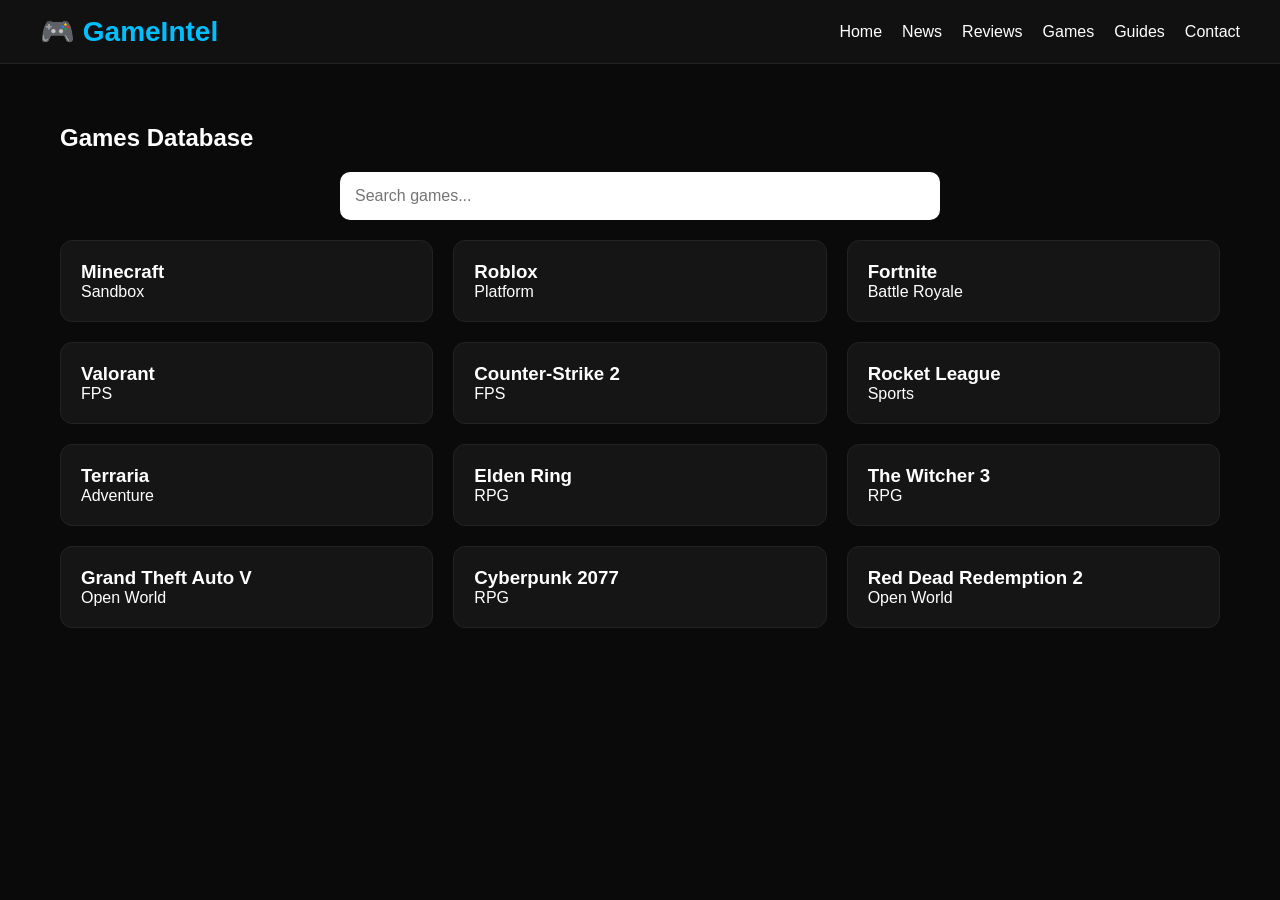
<file: games.html>
<!DOCTYPE html>
<html lang="en">
<head>
<meta charset="UTF-8">
<meta name="viewport" content="width=device-width, initial-scale=1.0">
<title>Games Database - GameIntel</title>
<link rel="stylesheet" href="style.css">
</head>

<body>

<header>
<nav>
<div class="logo">🎮 GameIntel</div>

<ul>
<li><a href="index.html">Home</a></li>
<li><a href="news.html">News</a></li>
<li><a href="reviews.html">Reviews</a></li>
<li><a href="games.html">Games</a></li>
<li><a href="guides.html">Guides</a></li>
<li><a href="contact.html">Contact</a></li>
</ul>
</nav>
</header>

<section class="section">
<h1>Games Database</h1>

<div class="search">
<input
type="text"
id="gameSearch"
placeholder="Search games..."
onkeyup="searchGames()">
</div>

<div class="grid" id="gamesGrid">

<div class="card"><h3>Minecraft</h3><p>Sandbox</p></div>
<div class="card"><h3>Roblox</h3><p>Platform</p></div>
<div class="card"><h3>Fortnite</h3><p>Battle Royale</p></div>
<div class="card"><h3>Valorant</h3><p>FPS</p></div>
<div class="card"><h3>Counter-Strike 2</h3><p>FPS</p></div>
<div class="card"><h3>Rocket League</h3><p>Sports</p></div>
<div class="card"><h3>Terraria</h3><p>Adventure</p></div>
<div class="card"><h3>Elden Ring</h3><p>RPG</p></div>
<div class="card"><h3>The Witcher 3</h3><p>RPG</p></div>
<div class="card"><h3>Grand Theft Auto V</h3><p>Open World</p></div>
<div class="card"><h3>Cyberpunk 2077</h3><p>RPG</p></div>
<div class="card"><h3>Red Dead Redemption 2</h3><p>Open World</p></div>

</div>

</section>

<script>
function searchGames() {
let input = document.getElementById("gameSearch").value.toLowerCase();
let cards = document.querySelectorAll("#gamesGrid .card");

cards.forEach(card => {
card.style.display =
card.innerText.toLowerCase().includes(input)
? "block"
: "none";
});
}
</script>

</body>
</html>
</file>
<file: style.css>
*{
margin:0;
padding:0;
box-sizing:border-box;
font-family:Segoe UI,Arial,sans-serif;
}

body{
background:#0a0a0a;
color:#fff;
}

header{
background:#111;
padding:15px 40px;
position:sticky;
top:0;
z-index:1000;
border-bottom:1px solid #222;
}

nav{
display:flex;
justify-content:space-between;
align-items:center;
}

.logo{
font-size:28px;
font-weight:bold;
color:#00bfff;
}

nav ul{
display:flex;
gap:20px;
list-style:none;
}

nav a{
color:white;
text-decoration:none;
transition:.3s;
}

nav a:hover{
color:#00bfff;
}

.hero{
padding:120px 20px;
text-align:center;
background:linear-gradient(
rgba(0,0,0,.6),
rgba(0,0,0,.8)
),
url('https://images.unsplash.com/photo-1542751371-adc38448a05e?w=1600');
background-size:cover;
background-position:center;
}

.hero h1{
font-size:4rem;
margin-bottom:15px;
}

.hero p{
max-width:800px;
margin:auto;
font-size:1.1rem;
}

.btn{
display:inline-block;
margin-top:20px;
padding:12px 25px;
background:#00bfff;
color:black;
font-weight:bold;
text-decoration:none;
border-radius:8px;
}

.section{
padding:60px 20px;
max-width:1200px;
margin:auto;
}

.grid{
display:grid;
grid-template-columns:repeat(auto-fit,minmax(280px,1fr));
gap:20px;
}

.card{
background:#151515;
padding:20px;
border-radius:12px;
border:1px solid #222;
transition:.3s;
}

.card:hover{
transform:translateY(-5px);
}

.card img{
width:100%;
height:180px;
object-fit:cover;
border-radius:8px;
margin-bottom:10px;
}

footer{
padding:30px;
text-align:center;
background:#111;
margin-top:50px;
}

.search{
text-align:center;
padding:20px;
}

.search input{
width:90%;
max-width:600px;
padding:15px;
border-radius:10px;
border:none;
font-size:16px;
}
</file>
